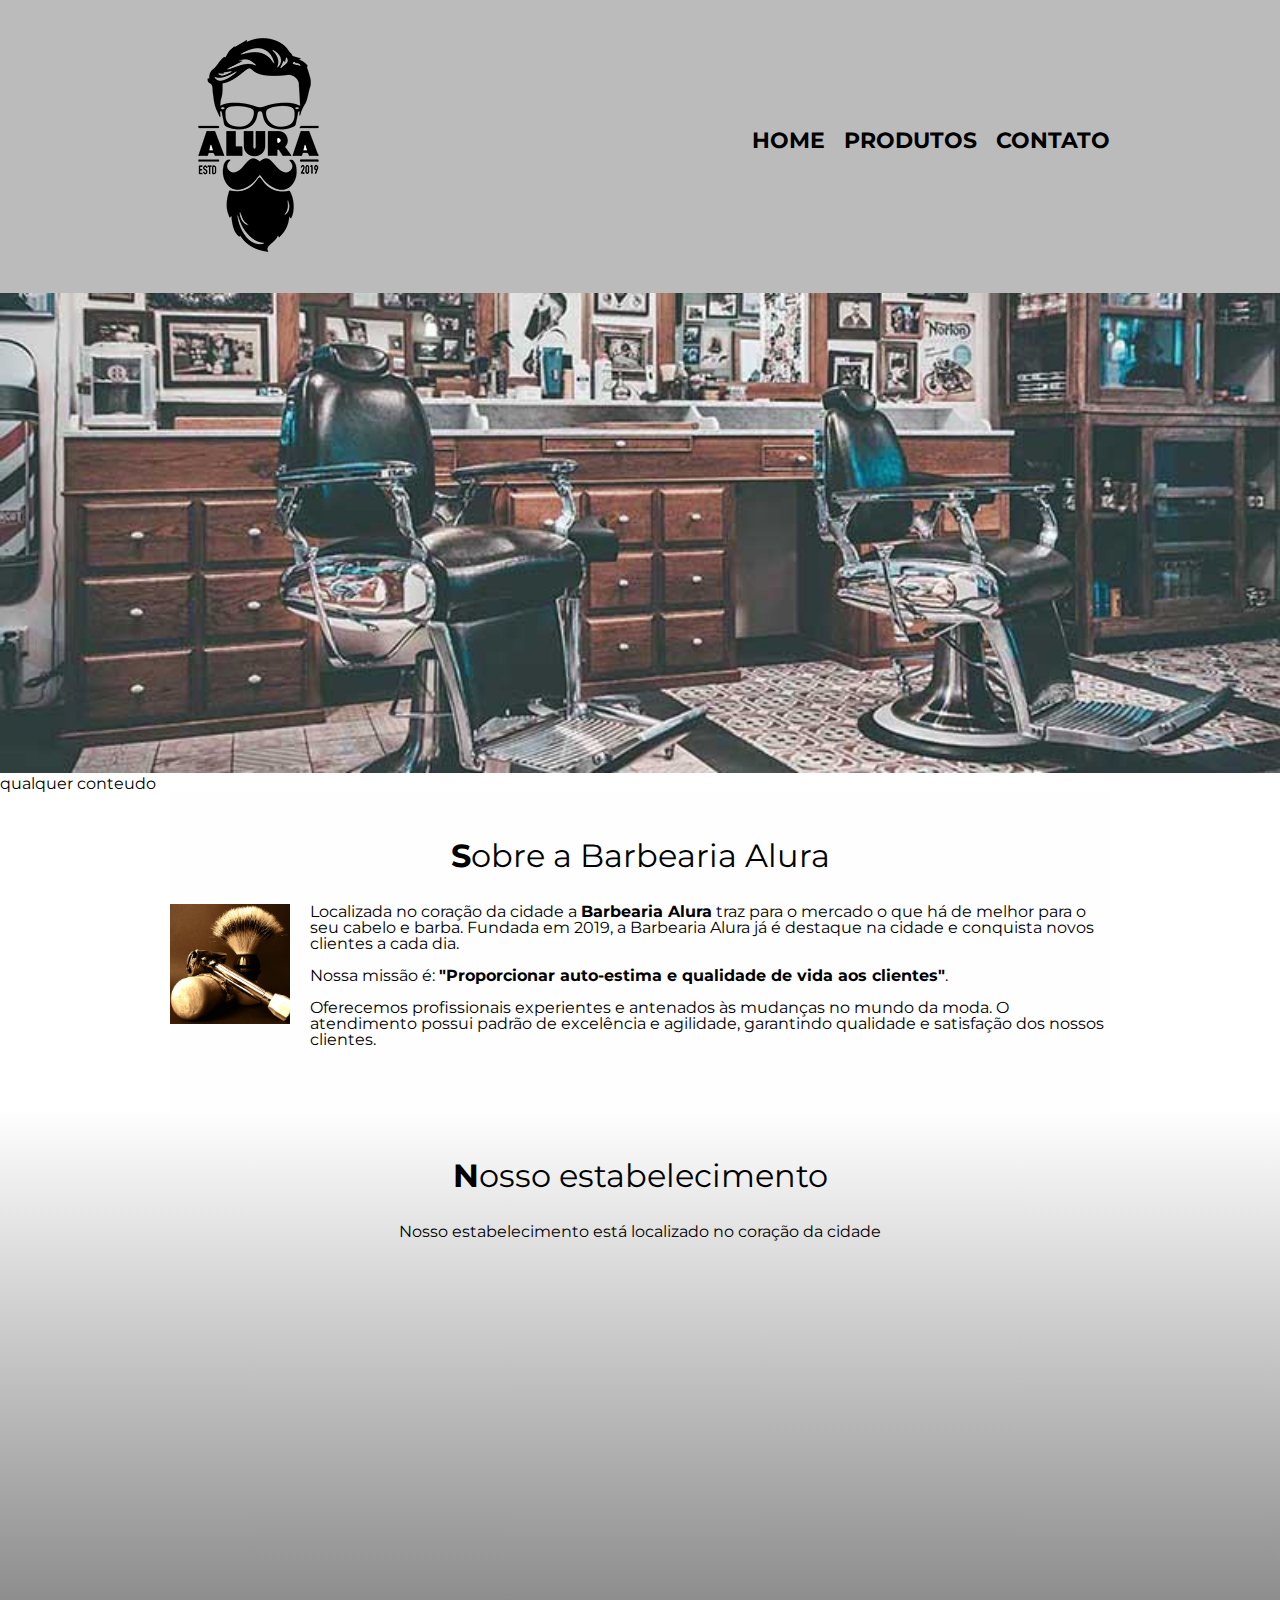
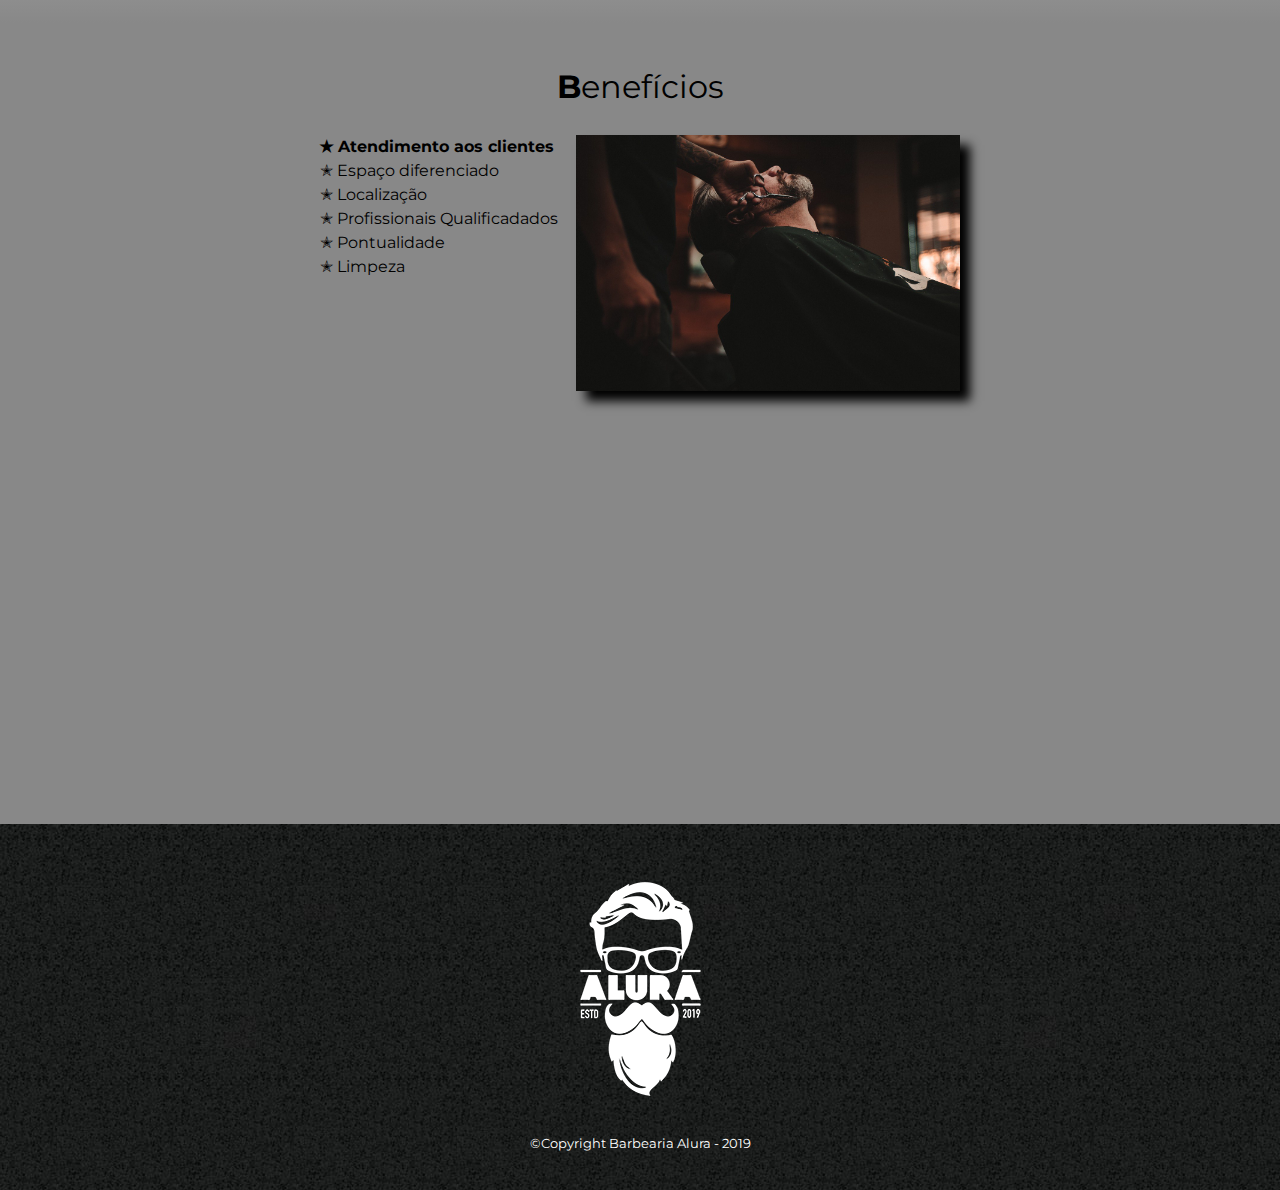
<file: index.html>
<!DOCTYPE html>
<html lang="pt-br">

    <head>
        <meta charset="UTF-8">
        <meta name="viewport" content="width=device-width">
        <title>Barbearia Alura</title>

        <link rel="stylesheet" href="reset.css">
        <link rel="stylesheet" href="style.css">
        <link href="https://fonts.googleapis.com/css?family=Montserrat&display=swap" rel="stylesheet">
    </head>

    <body>

        <header>
            <div class="caixa">
                <h1><img src="logo.png"></h1>

                <nav>
                    <ul>
                        <li><a href="index.html">Home</a></li>
                        <li><a href="produtos.html">Produtos</a></li>
                        <li><a href="contato.html">Contato</a></li>
                    </ul>
                </nav>
            </div>
        </header>

        <img class="banner" src="banner.jpg">

        <main>

            <p>qualquer conteudo</p>

            <section class="principal">
                <h2 class="titulo-principal">Sobre a Barbearia Alura</h2>

                <img class="utensilios" src="utensilios.jpg" alt="Utensilios de um barbeiro.">

                <p style="">Localizada no coração da cidade a <strong>Barbearia Alura</strong> traz para o mercado o que há de melhor para o seu cabelo e barba. 
                Fundada em 2019, a Barbearia Alura já é destaque na cidade e conquista novos clientes a cada dia.</p>

                <p id = "missao" ><em>Nossa missão é: <strong>"Proporcionar auto-estima e qualidade de vida aos clientes"</strong>.</em></p>

                <p>Oferecemos profissionais experientes e antenados às mudanças no mundo da moda. 
                O atendimento possui padrão de excelência e agilidade, garantindo qualidade e satisfação dos nossos clientes.</p>
            </section>

            <section class="mapa">
                <h3 class="titulo-principal">Nosso estabelecimento</h3>
                <p>Nosso estabelecimento está localizado no coração da cidade</p>

                <div class="mapa-conteudo">
                    <iframe src="https://www.google.com/maps/embed?pb=!1m18!1m12!1m3!1d3657.1066935120307!2d-46.
                    6539054844068!3d-23.564611267598842!2m3!1f0!2f0!3f0!3m2!1i1024!2i768!4f13.1!3m3!1m2!1s0x94ce59541c6c79c3%3A0x36b90a85f0f8cb33!
                    2sGrupo%20Alura!5e0!3m2!1spt-BR!2sbr!4v1664830740168!5m2!1spt-BR!2sbr" 
                    width="100%" height="300" style="border:0;" allowfullscreen="" loading="lazy" referrerpolicy="no-referrer-when-downgrade"></iframe>
                </div>
            </section>

            <section class="beneficios">
                <h3 class="titulo-principal">Benefícios</h3>
            
                <div class="conteudo-beneficios">
                    <ul class="lista-beneficios">
                        <li class="itens">Atendimento aos clientes</li>
                        <li class="itens">Espaço diferenciado</li>
                        <li class="itens">Localização</li>
                        <li class="itens">Profissionais Qualificadados</li>
                        <li class="itens">Pontualidade</li>
                        <li class="itens">Limpeza</li>
                    </ul><img src="beneficios.jpg" class="imagem-beneficios">
                </div>

                <div class="video">
                    <iframe width="100%" height="315" src="https://www.youtube.com/embed/wcVVXUV0YUY" 
                    title="YouTube video player" frameborder="0" allow="accelerometer; autoplay; clipboard-write; encrypted-media; gyroscope; picture-in-picture" 
                    allowfullscreen></iframe>
                </div>
            </section>
        </main>
        <footer >
            <img src="logo-branco.png">
            <p class="copyright">&copy;Copyright Barbearia Alura - 2019</p>
        </footer>

    </body>

</html>
</file>
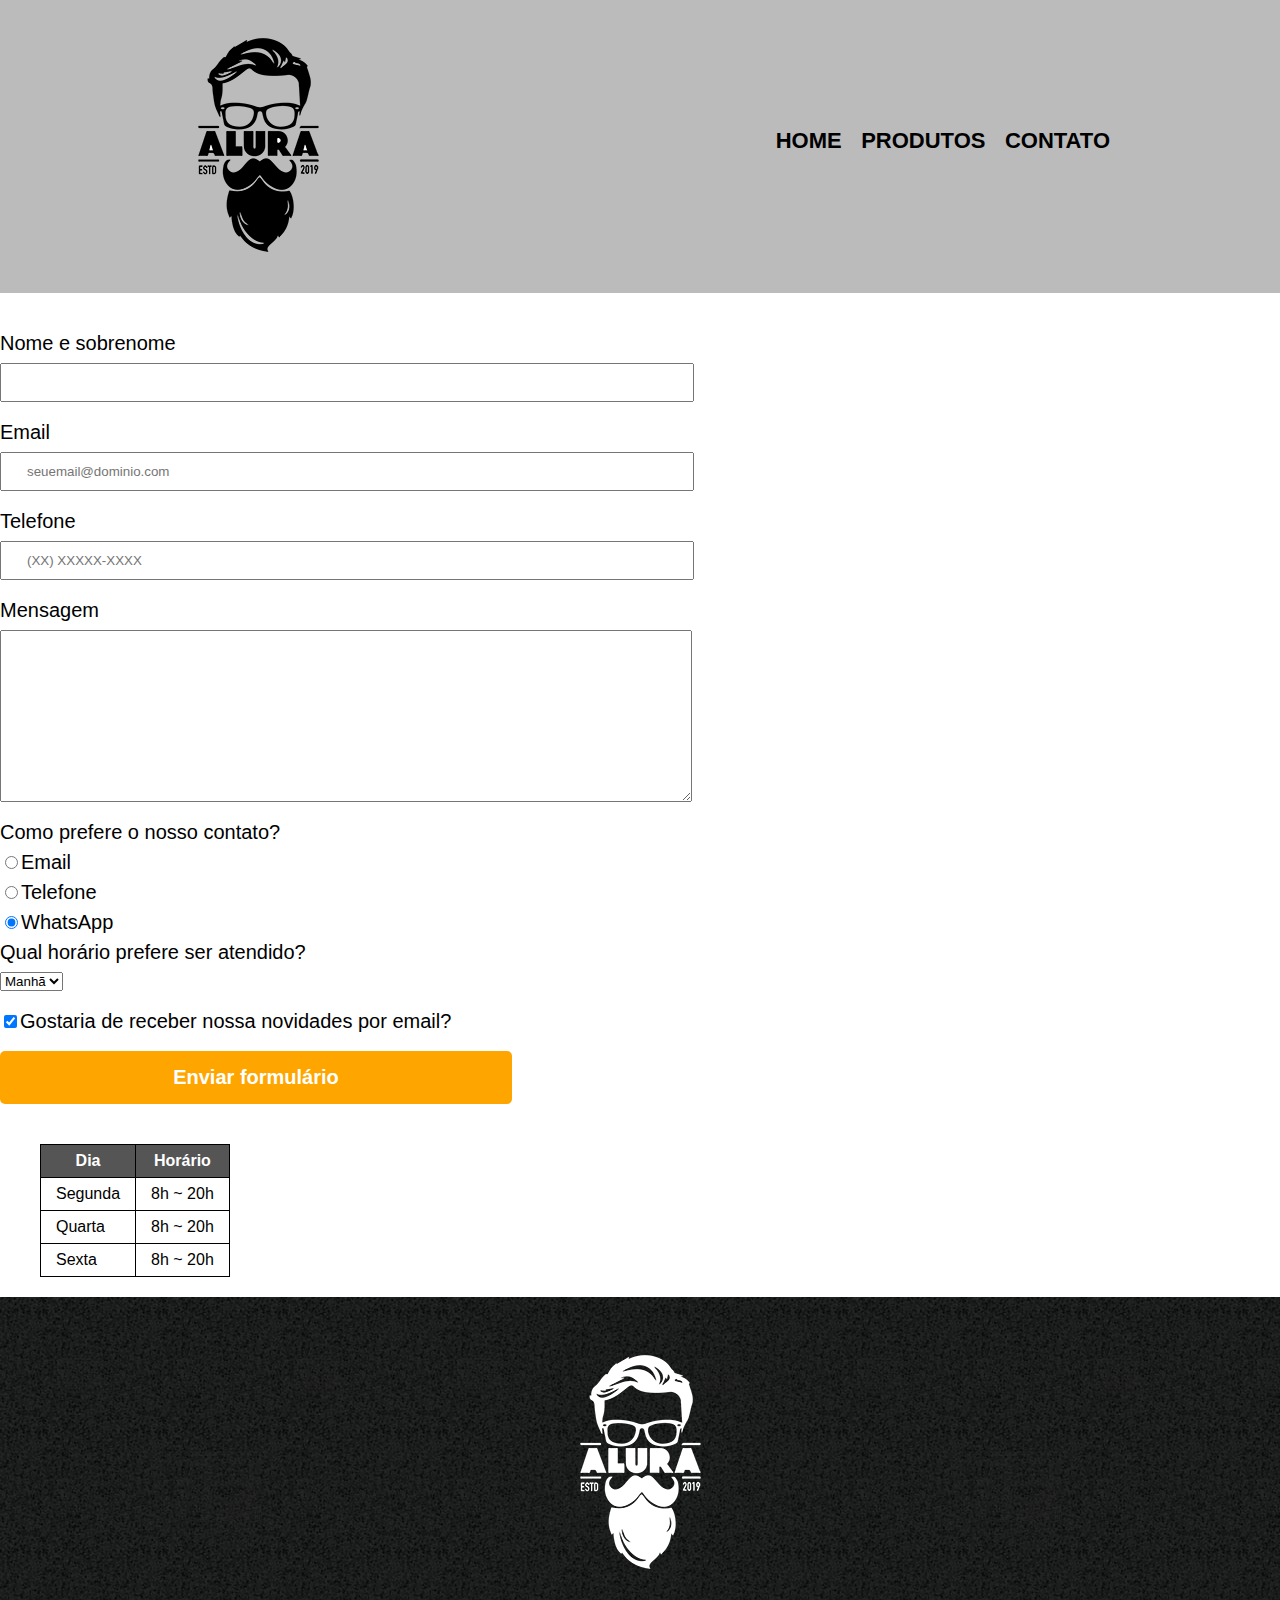
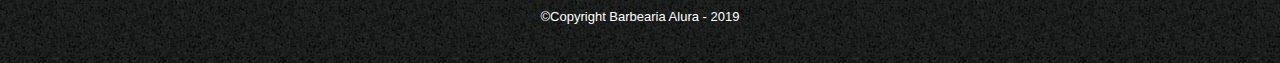
<file: contato.html>
<!DOCTYPE html>
<html>
    <head>
        <meta charset="UTF-8">
        <title>Contato - Barbearia Alura</title>

        <link rel="stylesheet" href="reset.css">
        <link rel="stylesheet" href="style.css">
    </head>
    <body>
        <header>
            <div class="caixa">
                <h1><img src="logo.png" alt="logo da barberia Alura"></h1>

                <nav>
                    <ul>
                        <li><a href="index.html">Home</a></li>
                        <li><a href="produtos.html">Produtos</a></li>
                        <li><a href="contato.html">Contato</a></li>
                    </ul>
                </nav>
            </div>
        </header>

        <main>

            <form>
                <label for="nomesobrenome">Nome e sobrenome</label>
                <input type="text" id="nomesobrenome" class="input-padrao" required>

                <label>Email</label>
                <input type="email" id="email" class="input-padrao" required placeholder="seuemail@dominio.com">

                <label>Telefone</label>
                <input type="tel" id="telefone" class="input-padrao" required placeholder="(XX) XXXXX-XXXX">

                <label for="mensagem">Mensagem</label>
                <textarea cols="70" rows="10" id="mensagem" class="input-padrao" required></textarea>

                <fieldset>
                    <legend>Como prefere o nosso contato?</legend>

                    <label for="radio-email"><input type="radio" name="contato" value="email" id="radio-email">Email</label>

                    <label for="radio-telefone"><input type="radio" name="contato" value="telefone" id="radio-telefone">Telefone</label>

                    <label for="raio-whatsapp"><input type="radio" name="contato" value="whatsapp" id="radio-whatsapp" checked>WhatsApp</label>
                </fieldset>

                <fieldset>
                    <legend>Qual horário prefere ser atendido?</legend>
                    <select>
                        <option>Manhã</option>
                        <option>Tarde</option>
                        <option>Noite</option>
                    </select>
                </fieldset>

                <label class="checkbox"><input type="checkbox" checked>Gostaria de receber nossa novidades por email?</label>

                <input type="submit" value="Enviar formulário" class="enviar">
            </form>

            <table>

                <thead>
                    <tr>
                        <th>Dia</th>
                        <th>Horário</th>
                    </tr> 
                </thead>

                <tbody>
                    <tr>
                        <td>Segunda</td>
                        <td>8h ~ 20h</td>
                    </tr>
                    <tr>
                        <td>Quarta</td>
                        <td>8h ~ 20h</td>
                    </tr>
                    <tr>
                        <td>Sexta</td>
                        <td>8h ~ 20h</td>
                    </tr>
                </tbody>

                
            </table>


        </main>

        <footer >
            <img src="logo-branco.png" alt="logo da barbearia Alura">
            <p class="copyright">&copy;Copyright Barbearia Alura - 2019</p>
        </footer>
    </body>
</html>
</file>
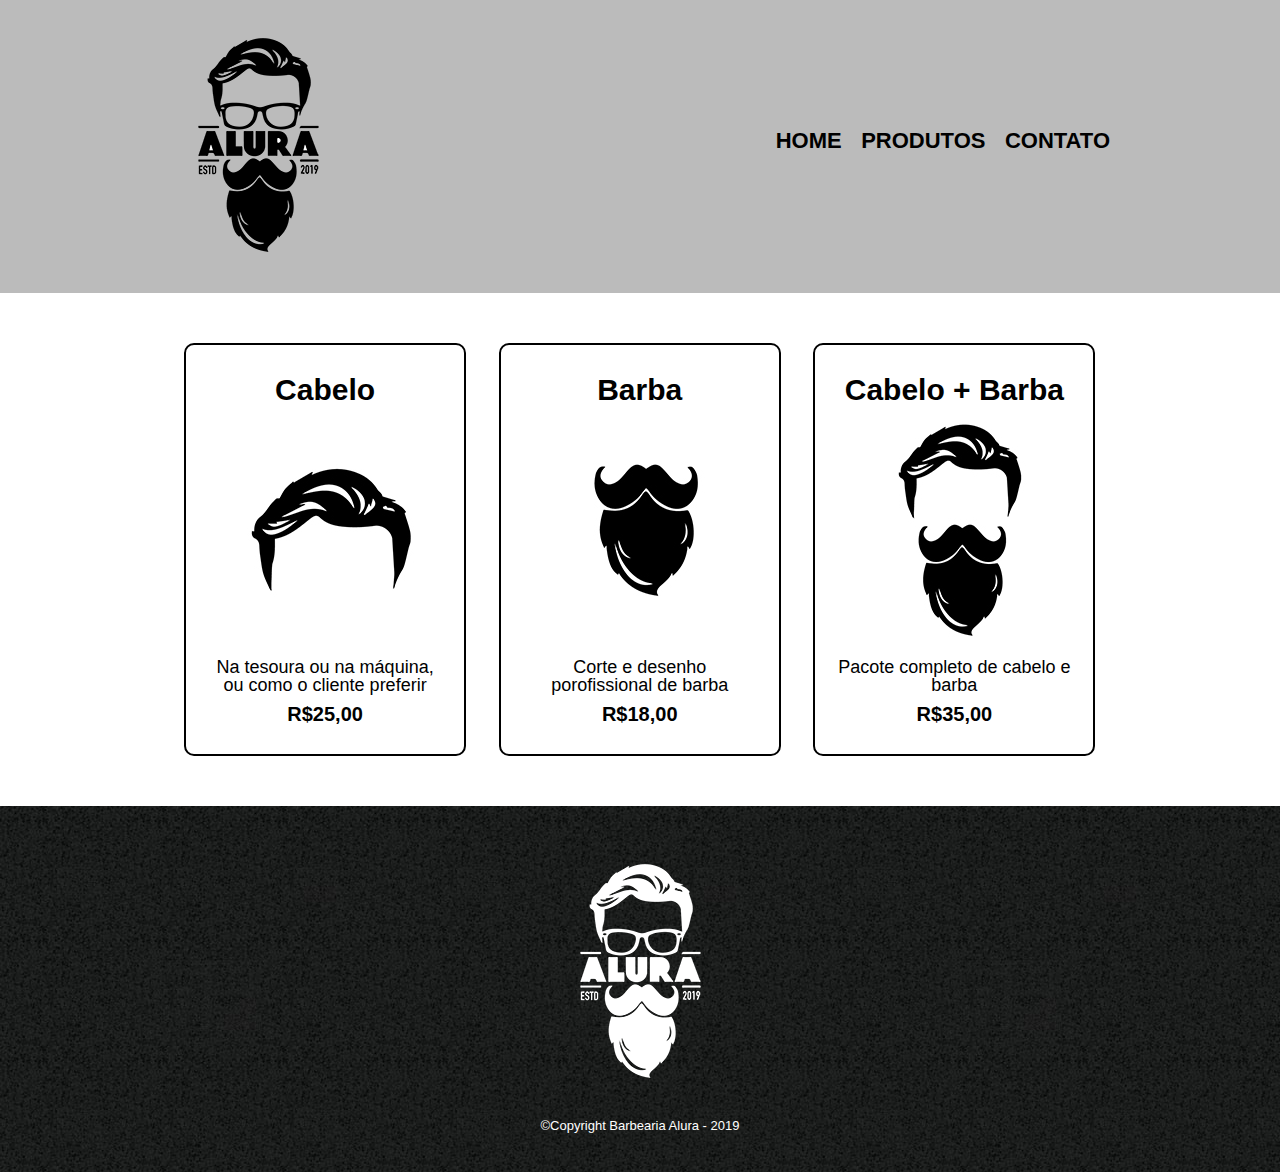
<file: produtos.html>
<!DOCTYPE html>
<html>
    <head>
        <meta charset="UTF-8">
        <title>Produtos - Barbearia Alura</title>

        <link rel="stylesheet" href="reset.css">
        <link rel="stylesheet" href="style.css">
    </head>
    <body>
        <header>
            <div class="caixa">
                <h1><img src="logo.png"></h1>

                <nav>
                    <ul>
                        <li><a href="index.html">Home</a></li>
                        <li><a href="produtos.html">Produtos</a></li>
                        <li><a href="contato.html">Contato</a></li>
                    </ul>
                </nav>
            </div>
        </header>

        <main>

            <ul class="produtos">

                <li>
                    <h2>Cabelo</h2>
                    <img src="cabelo.jpg">
                    <p class="produto-descricao">Na tesoura ou na máquina, ou como o cliente preferir</p>
                    <p class="produto-preço">R$25,00</p>
                </li>

                <li>
                    <h2>Barba</h2>
                    <img src="barba.jpg">
                    <p class="produto-descricao">Corte e desenho porofissional de barba</p>
                    <p class="produto-preço">R$18,00</p>
                </li>

                <li>
                    <h2>Cabelo + Barba</h2>
                    <img src="cabelo+barba.jpg">
                    <p class="produto-descricao">Pacote completo de cabelo e barba</p>
                    <p class="produto-preço">R$35,00</p>
                </li>

            </ul>
           

        </main>

        <footer >
            <img src="logo-branco.png">
            <p class="copyright">&copy;Copyright Barbearia Alura - 2019</p>
        </footer>
    </body>
</html>
</file>
<file: style.css>
body{
    font-family: 'Montserrat', sans-serif;
}

header {
    background: #BBBBBB;
    padding: 20px 0;
}

.caixa{
    position: relative;
    width: 940px;
    margin: 0 auto;
}

nav{
    position: absolute;
    top: 110px;
    right: 0;
}

nav li {
    display: inline;
    margin: 0 0 0 15px;
}

nav a {
    text-transform: uppercase;
    color: #000000;
    font-weight: bold;
    font-size: 22px;
    text-decoration: none;
}

nav a:hover{
    color: #C78C19;
    text-decoration: underline;
}

.produtos{
    width: 940px;
    margin: 0 auto;
    padding: 50px 0;

}

.produtos li {
    display: inline-block;
    text-align: center;
    width: 30%;
    vertical-align: top;
    margin: 0 1.5%;
    padding: 30px 20px;
    box-sizing: border-box;
    border: 2px #000000 solid;
    border-radius: 10px;

}

.produtos li:hover{
    border-color: #C78C19;
    
}

.produtos li:active{
    border-color: #088C19;
}

.produtos li:hover h2{
    font-size: 34px;
}

.produtos h2{
    font-size: 30px;
    font-weight: bold;
}

.produto-descricao{
    font-size: 18px;
}

.produto-preço{
    font-size: 20px;
    font-weight: bold;
    margin-top: 10px;
}

footer{
    text-align: center;
    background: url("bg.jpg");
    padding: 40px 0;
}

.copyright{
    color:white;
    font-size: 13px;
    margin: 20px 0 0 ;

}

main {
   
}

form{
    margin: 40px 0;
}

form label,form legend{
    display: block;
    font-size: 20px;
    margin: 0 0 10px;
}

.input-padrao{
    display: block;
    margin: 0 0 20px;
    padding: 10px 25px;
    width: 50%;
}

.checkbox{
    margin:  20px 0 ;
}

.enviar{
    width: 40%;
    padding: 15px 0;
    background: orange;
    color: white;
    font-weight: bold;
    font-size: 20px;
    border: none;
    border-radius: 5px;
    transition: 1s all;
    cursor:pointer ;
}

.enviar:hover{
    background: darkorange;
    transform: scale(1.2);
}

table{
    margin: 20px 40px ;

}

thead{
    background: #555555;
    color: white;
    font-weight: bold;
}

td, th{
    border: 1px solid #000000;
    padding: 8px 15px;
}


/* css da página inicial*/
.banner{
    width: 100%;
}

.titulo-principal{
    text-align: center;
    font-size: 2em;
    margin: 0 0 1em;
    clear: left; 
 }

.titulo-principal:first-letter{
    font-weight: bold;
}


.principal{
    padding: 3em 0;
    background: #fefefe;
    width: 940px;
    margin: 0 auto;
}

.principal p{
    margin: 0 0 1em;
}

.principal strong{
    font-weight: bold;
}

.principal em{
    font-size: italic;
}

.utensilios{
    width: 120px;
    float: left;
    margin:  0 20px 20px 0;
}

.mapa{
    padding: 3em 0;
    background: linear-gradient(#FEFEFE,#888888);
}

.mapa-conteudo{
    width: 940px;
    margin: 0 auto;
}

.mapa p{
    margin: 0 0 2em;
    text-align: center;
}

.beneficios{
    padding: 3em 0;
    background: #888888;
    
}

.conteudo-beneficios{
    width: 640px;
    margin: 0 auto;
}

.lista-beneficios{
    width: 40%;
    display: inline-block;
    vertical-align: top;
}

.itens{
    line-height: 1.5;
}

.itens:first-child{
    font-weight: bold;
}

.itens::before{
    content: " ✭ ";
}

.imagem-beneficios{
    width: 60%;
    opacity: 1;
    transition: 400ms;
    box-shadow: 10px 10px 10px 0 #000000;
}

.imagem-beneficios:hover{
    opacity: 0.3;
}


.video{
    width: 560px;
    margin: 2em auto;
}

@media screen and (max-width: 480px){
    .caixa, .principal, .conteudo-beneficios, .mapa-conteudo, .video{
        width: auto;
    }
    h1{
        text-align: center;
    }
    nav{
        position: static;
    }
    .lista-beneficios, .imagem-beneficios{
        width: 100%;
    }
}
</file>
